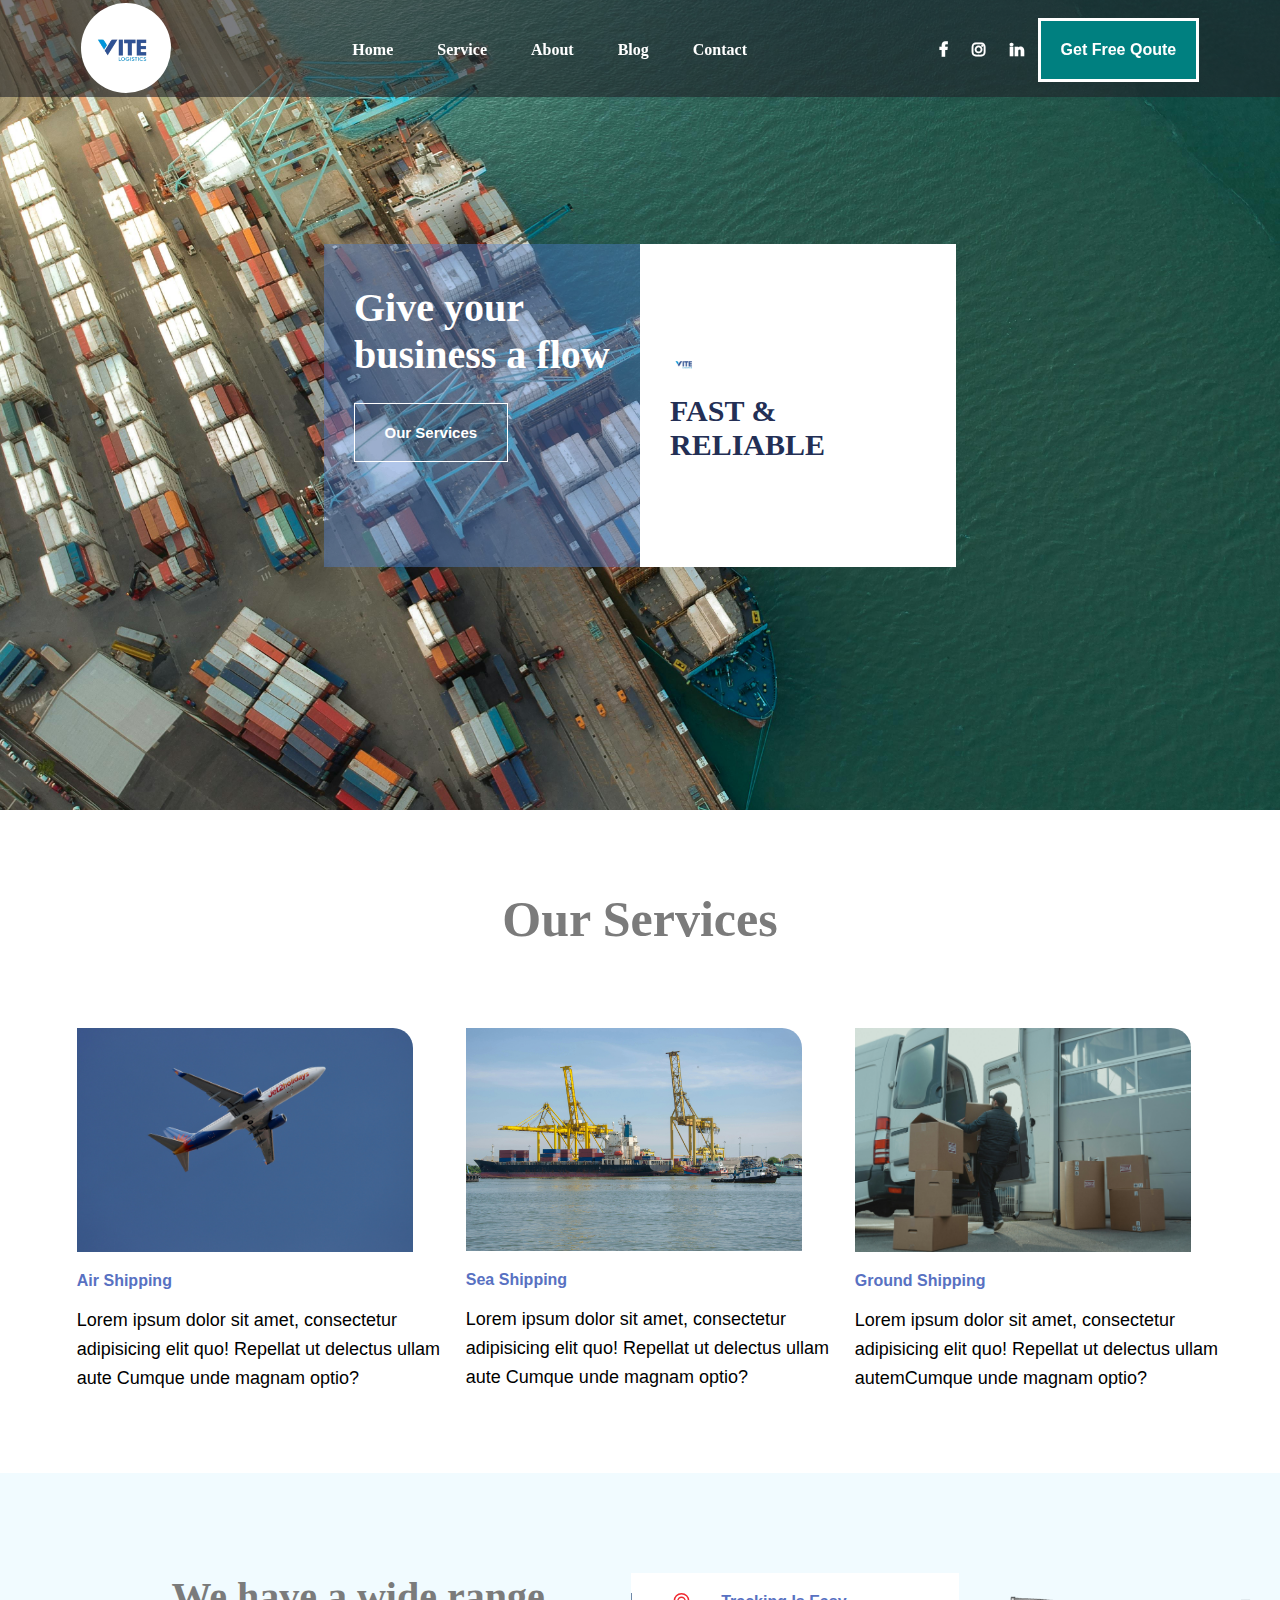
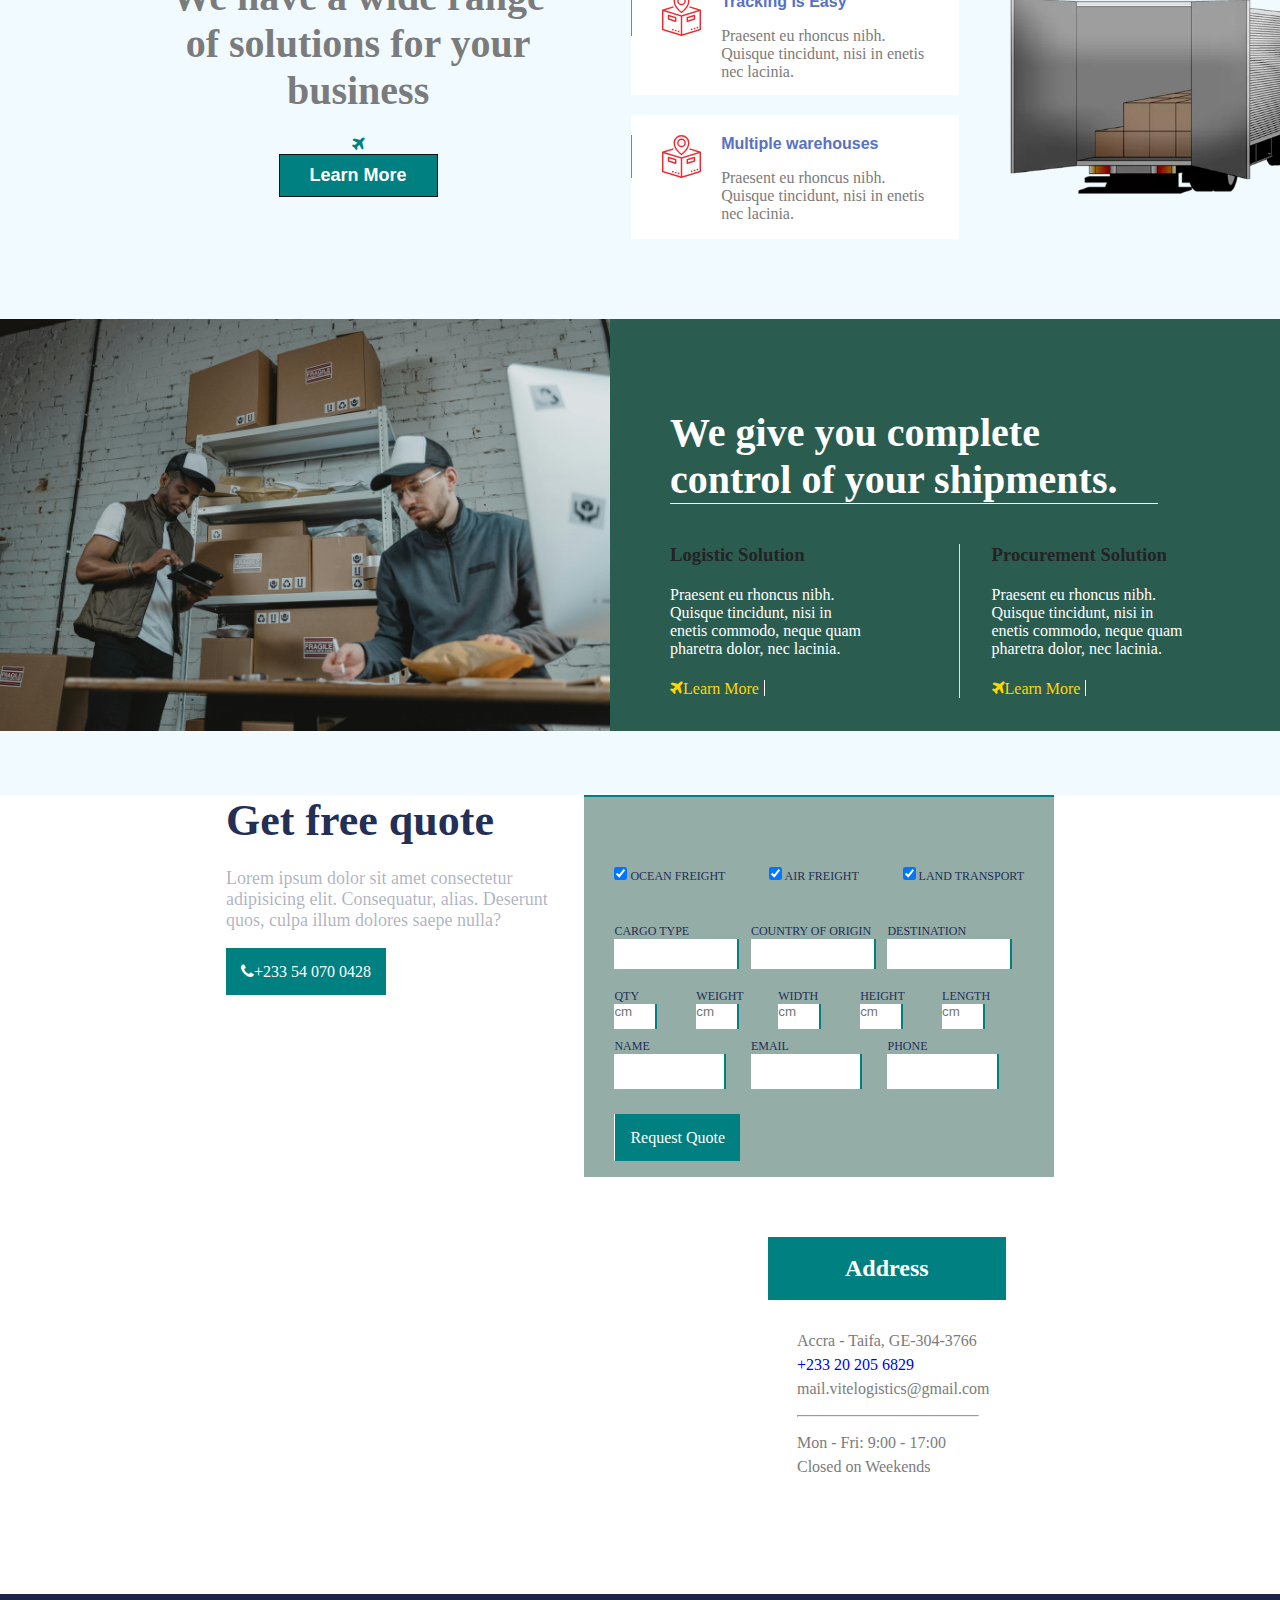
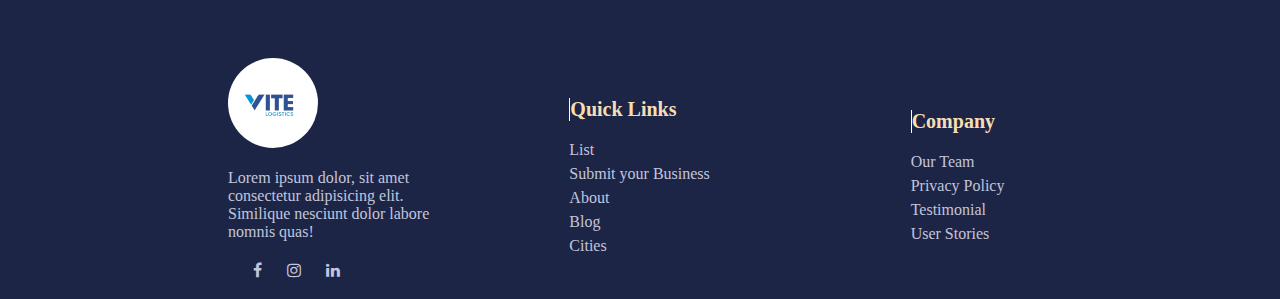
<file: index.html>
<!DOCTYPE html>
<html lang="en">

<head>
    <meta charset="UTF-8">
    <meta name="viewport" content="width=device-width, initial-scale=1.0">
    <title>VITE Logistics</title>
    <link rel="stylesheet" href="./css/reset.css">
    <link rel="stylesheet" href="https://cdnjs.cloudflare.com/ajax/libs/font-awesome/4.7.0/css/font-awesome.min.css">
    <link rel="stylesheet" href="./css/style.css">
</head>

<body>
    <header>
        <nav>
            <div class="nav-logo">
                <img src="./assets/images/logo.jpg" alt="logo of the logistics company">
            </div>
            <div class="nav-items">
                <a href="#">Home</a>
                <a href="#service">Service</a>
                <a href="#">About</a>
                <a href="#">Blog</a>
                <a href="#">Contact</a>
            </div>
            <div class="nav-socials">
                <a href="https://www.facebook.com/viteSHIPin" target="_blank" class="fa fa-facebook"></a>
                <a href="https://www.instagram.com/vite_shipin?igsh=aDVnY2dwNGJ2NG55" target="_blank" class="fa fa-instagram"></a>
                <a href="#" target="_blank" class="fa fa-linkedin"></a>
                <button>Get Free Qoute</button>
            </div>
        </nav>
        <div class="bg-image">
            <!-- <img src="./assets/images/sea3.jpg" alt="image of a ship on the ocean"> -->
            <div class="bio-h1">
                <h1>Give your business a flow</h1>
                <button>Our Services</button>
            </div>
            <div class="bio-h2">
                <img src="./assets/images/logo.jpg" alt="vite logo"> <br>
                <h2>FAST & RELIABLE</h2>
            </div>
        </div>
        <!-- Hero Section -->
        <section class="services" id="service">
            <h1>Our Services</h1>
            <div class="sub-service">
                <div class="air">
                    <img src="./assets/images/air1.jpg" alt="picture of a cargo air plane"><br>
                    <a href="#">Air Shipping</a>
                    <p>Lorem ipsum dolor sit amet, consectetur adipisicing elit
                        quo! Repellat ut delectus ullam aute Cumque unde magnam
                        optio?
                    </p>
                </div>
                <div class="sea">
                    <img src="./assets/images/sea2.jpg" alt="picture of a cargo air plane"><br>
                    <a href="#">Sea Shipping</a>
                    <p>Lorem ipsum dolor sit amet, consectetur adipisicing elit
                        quo! Repellat ut delectus ullam aute Cumque unde magnam
                        optio?
                    </p>
                </div>
                <div class="ground">
                    <img src="./assets/images/cargo2.jpg" alt="picture of a cargo air plane"><br>
                    <a href="#">Ground Shipping</a>
                    <p>Lorem ipsum dolor sit amet, consectetur adipisicing elit
                        quo! Repellat ut delectus ullam autemCumque unde magnam
                        optio?
                    </p>
                </div>
            </div>

        </section>
    </header>
    <section class="main-cont1">

        <div class="main-cont2">
            <div class="invite">
                <h2>We have a wide range of solutions for your business</h2>
                <p class="fa fa-plane"></p><br>
                <button><a href="#">Learn More</a></button>
            </div>
            <div class="track-warehouse">
                <div class="tracking">
                    <img src="./assets/images/packageicon.png" alt="package icon with location symbol">
                    <div><a href="#">Tracking Is Easy</a>
                        <p>Praesent eu rhoncus nibh. Quisque tincidunt, nisi in enetis nec lacinia.</p>
                    </div>

                </div>
                <div class="warehouses">
                    <img src="./assets/images/packageicon.png" alt="">
                    <div>
                        <a href="#">Multiple warehouses</a><br>
                        <p>Praesent eu rhoncus nibh. Quisque tincidunt, nisi in enetis nec lacinia.</p>
                    </div>
                </div>
            </div>
        </div>
    </section>
    <section class="main-cont3">
        <div class="cont3-img">
            <img src="./assets/images/delivery3.jpg" alt="">
        </div>
        <div class="cus-service">
            <h2>We give you complete control
                of your shipments.
            </h2>
            <div class="procurement">
                <div class="logistic1">
                    <h3>Logistic Solution</h3>
                    <p>Praesent eu rhoncus nibh. Quisque tincidunt, nisi in enetis commodo, neque quam pharetra
                        dolor, nec lacinia.</p>
                    <a href="#" class="fa fa-plane">Learn More</a>
                </div>
                <div class="procure1">
                    <h3>Procurement Solution</h3>
                    <p>Praesent eu rhoncus nibh. Quisque tincidunt, nisi in enetis commodo, neque quam pharetra
                        dolor, nec lacinia.</p>
                    <a href="#" class="fa fa-plane">Learn More </a>

                </div>

            </div>
        </div>
    </section>

    <!-- Qoutation Section -->
     
    <section class="qoutation">
        <div class="qoute-intro">
            <h1>Get free quote</h1>
            <p>Lorem ipsum dolor sit amet consectetur adipisicing elit. Consequatur, alias. Deserunt quos, culpa illum
                dolores saepe nulla?</p>
            <a href="#">
                <h3 class="fa fa-phone"></h3>+233 54 070 0428
            </a>
        </div>
        <div class="forms">
            <div class="form1">
                <label class="container">
                    <input type="checkbox" checked="checked">
                    <span class="checkmark"></span> OCEAN FREIGHT
                </label>
                <label class="container">
                    <input type="checkbox" checked="checked">
                    <span class="checkmark"></span> AIR FREIGHT
                </label>
                <label class="container">
                    <input type="checkbox" checked="checked">
                    <span class="checkmark"></span> LAND TRANSPORT
                </label>
            </div>
            <div class="form2">
                <form action="#">
                    <label for="cargoType">CARGO TYPE</label><br>
                    <input type="text" id="cargoType" name="cargoType">
                </form>
                <form action="#">
                    <label for="countryO">COUNTRY OF ORIGIN</label><br>
                    <input type="text" id="countryO" name="countryOfOrigin">
                </form>
                <form action="#">
                    <label for="countryD">DESTINATION</label><br>
                    <input type="text" id="countryD" name="destination">
                </form>
            </div>

            <div class="form3">
                <form action="#">
                    <label for="quantity">QTY</label><br>
                    <input type="number" id="quantity" name="QTY" placeholder="cm">
                </form>
                <form action="#">
                    <label for="weight">WEIGHT</label><br>
                    <input type="number" id="weight" name="weight" placeholder="cm">
                </form>
                <form action="#">
                    <label for="width">WIDTH</label><br>
                    <input type="number" id="width" name="width" placeholder="cm">
                </form>
                <form action="#">
                    <label for="height">HEIGHT</label><br>
                    <input type="number" id="height" name="height" placeholder="cm">
                </form>
                <form action="#">
                    <label for="length">LENGTH</label><br>
                    <input type="number" id="quantity" name="QTY" placeholder="cm">
                </form>
            </div>
            <div class="form4">
                <form action="#">
                    <label for="name">NAME</label><br>
                    <input type="text" id="name" name="name">
                </form>
                <form action="#">
                    <label for="email">EMAIL</label><br>
                    <input type="email" id="email" name="email">
                </form>
                <form action="#">
                    <label for="name">PHONE</label><br>
                    <input type="tel" id="phone" name="phone">
                </form>
            </div>
            <a href="#">Request Quote</a>
        </div>
    </section>

    <!-- Location Section -->

    <section class="location">
        <div class="google-map">
            <iframe
                src="https://www.google.com/maps/embed?pb=!1m18!1m12!1m3!1d3970.3725595893507!2d-0.2524047256450027!3d5.659135432605278!2m3!1f0!2f0!3f0!3m2!1i1024!2i768!4f13.1!3m3!1m2!1s0xfdf9fc35816221d%3A0x38946358a8412597!2sVITE%20LOGISTICS!5e0!3m2!1sen!2sgh!4v1726214651619!5m2!1sen!2sgh"
                width="800" height="600" style="border:0;" allowfullscreen="" loading="lazy"
                referrerpolicy="no-referrer-when-downgrade">
            </iframe>
            <div class="directory">
                <div>
                    <h2 class="heading">Address</h2>
                </div>

                <div class="available">
                    <p>Accra - Taifa, GE-304-3766</p>
                    <a href="tel:+233202056829">+233 20 205 6829</a>
                    <p id="mail">mail.vitelogistics@gmail.com</p>
                    <hr>
                    <p>Mon - Fri: 9:00 - 17:00</p>
                    <p>Closed on Weekends</p>
                </div>

            </div>
        </div>

    </section>

    <!-- Footer Section -->

    <footer class="foot-main">
        <div class="sub-foot">
            <div class="foot1">
                <div class="nav-logo">
                    <img src="./assets/images/logo.jpg" alt="logo of the logistics company">
                </div>
                <div>
                    <p>Lorem ipsum dolor, sit amet consectetur adipisicing elit. Similique nesciunt dolor labore nomnis quas!</p>
                </div>
                <div class="footer-socials">
                    <a href="https://www.facebook.com/viteSHIPin" target="_blank" class="fa fa-facebook"></a>
                    <a href="https://www.instagram.com/vite_shipin?igsh=aDVnY2dwNGJ2NG55" target="_blank" class="fa fa-instagram"></a>
                    <a href="#" target="_blank" class="fa fa-linkedin"></a>
                
                </div>
            </div>
            <div >
                <h3>Quick Links</h3>
                <ul>
                    <li><a href="#">List</a></li>
                    <li><a href="#">Submit your Business</a></li>
                    <li><a href="#">About</a></li>
                    <li><a href="#">Blog</a></li>
                    <li><a href="#">Cities</a></li>
                </ul>
            </div>
            <div>
                <h3>Company</h3>
                <ul>
                    <li><a href="#">Our Team</a></li>
                    <li><a href="#">Privacy Policy</a></li>
                    <li><a href="#">Testimonial</a></li>
                    <li><a href="#">User Stories</a></li>
                </ul>
            </div>
        </div>
    </footer>

</body>

</html>
</file>
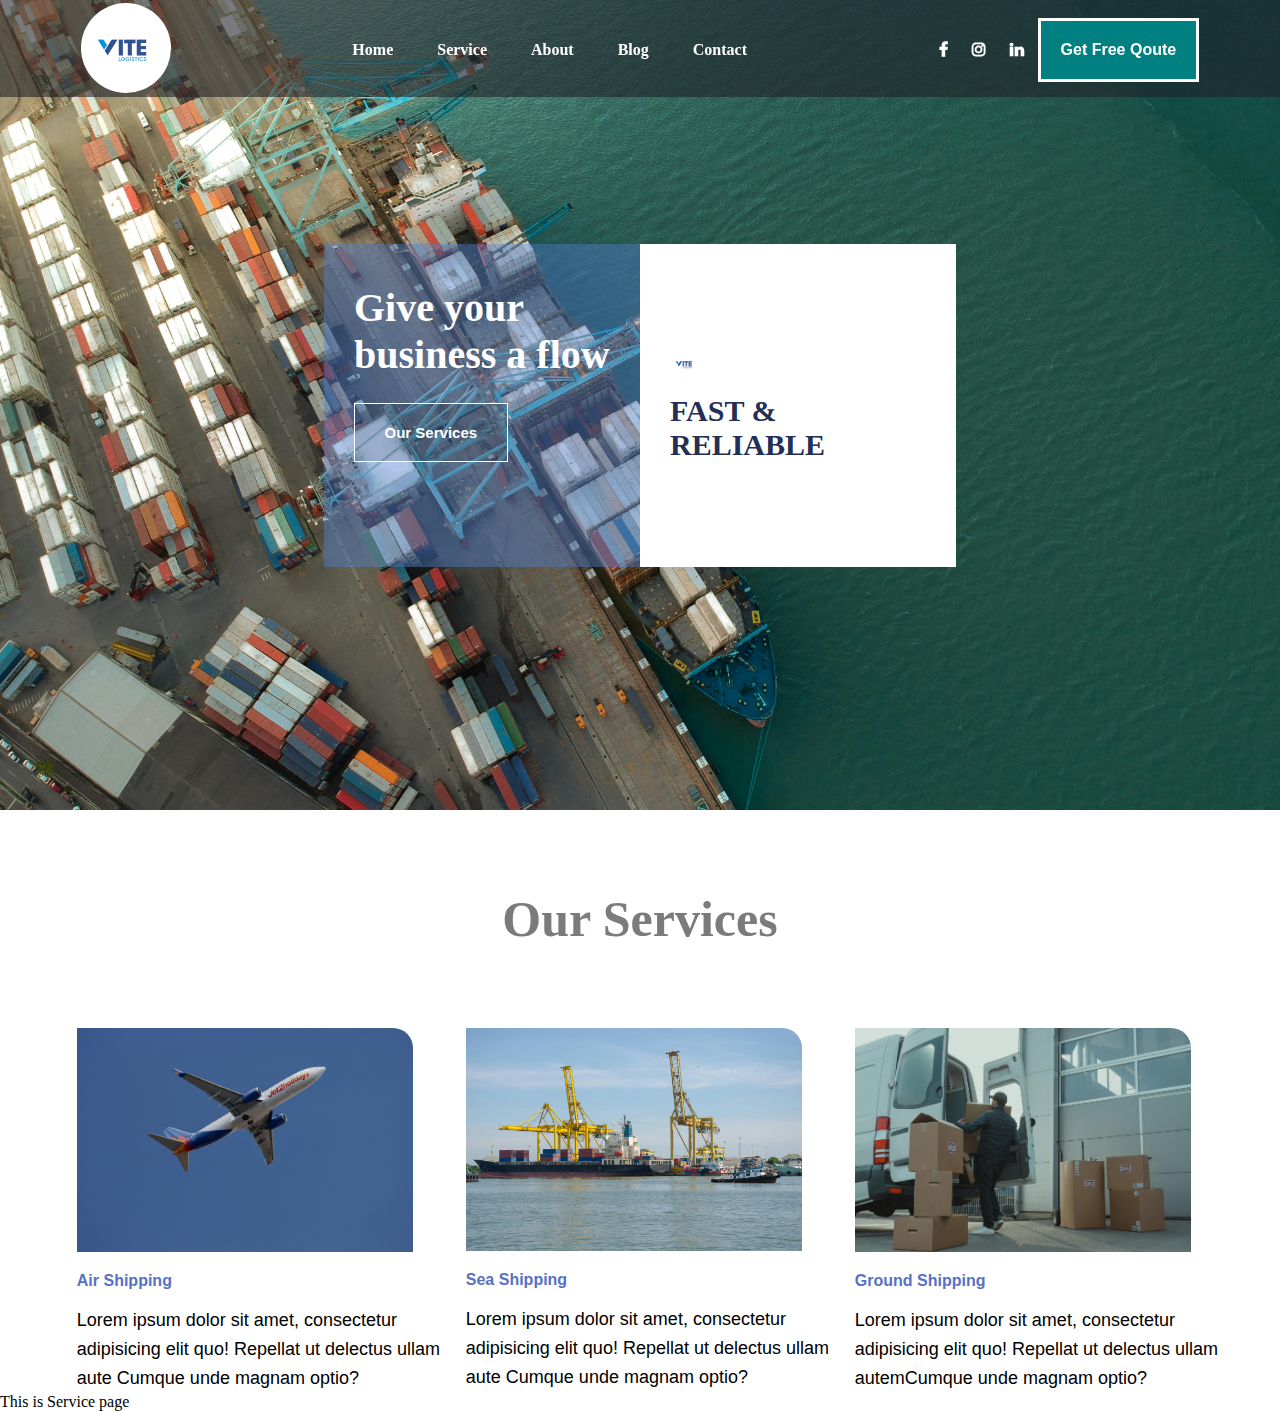
<file: services.html>
<!DOCTYPE html>
<html lang="en">
<head>
    <meta charset="UTF-8">
    <meta name="viewport" content="width=device-width, initial-scale=1.0">
    <link rel="stylesheet" href="./css/reset.css">
    <link rel="stylesheet" href="https://cdnjs.cloudflare.com/ajax/libs/font-awesome/4.7.0/css/font-awesome.min.css">
    <link rel="stylesheet" href="./css/style.css">
    <title>Logistics-Service</title>
</head>
<body>
    <header></header>
        <nav>
            <div class="nav-logo">
                <img src="./assets/images/logo.jpg" alt="logo of the logistics company">
            </div>
            <div class="nav-items">
                <a href="./index.html">Home</a>
                <a href="#">Service</a>
                <a href="#">About</a>
                <a href="#">Blog</a>
                <a href="#">Contact</a>
            </div>
            <div class="nav-socials">
                <a href="#" class="fa fa-facebook"></a>
                <a href="#" class="fa fa-instagram"></a>
                <a href="#" class="fa fa-linkedin"></a>
                <button>Get Free Qoute</button>
            </div>
        </nav>
        <div class="bg-image">
            <!-- <img src="./assets/images/sea3.jpg" alt="image of a ship on the ocean"> -->
            <div class="bio-h1">
                <h1>Give your business a flow</h1>
                <button>Our Services</button>
            </div>
            <div class="bio-h2">
                <img src="./assets/images/logo.jpg" alt="vite logo"> <br>
                <h2>FAST & RELIABLE</h2>
            </div>
        </div>
        <div class="services">
            <h1>Our Services</h1>
            <div class="sub-service">
                <div class="air">
                    <img src="./assets/images/air1.jpg" alt="picture of a cargo air plane"><br>
                    <a href="#">Air Shipping</a>
                    <p>Lorem ipsum dolor sit amet, consectetur adipisicing elit
                        quo! Repellat ut delectus ullam aute Cumque unde magnam
                        optio?
                    </p>
                </div>
                <div class="sea">
                    <img src="./assets/images/sea2.jpg" alt="picture of a cargo air plane"><br>
                    <a href="#">Sea Shipping</a>
                    <p>Lorem ipsum dolor sit amet, consectetur adipisicing elit
                        quo! Repellat ut delectus ullam aute Cumque unde magnam
                        optio?
                    </p>
                </div>
                <div class="ground">
                    <img src="./assets/images/cargo2.jpg" alt="picture of a cargo air plane"><br>
                    <a href="#">Ground Shipping</a>
                    <p>Lorem ipsum dolor sit amet, consectetur adipisicing elit
                        quo! Repellat ut delectus ullam autemCumque unde magnam
                        optio?
                    </p>
                </div>
            </div>
    
        </div>
    </header>
    This is Service page
</body>
</html>
</file>
<file: css/style.css>
header {
    width: 100%;
}

nav {
    background-color: #20222998;
    width: 100%;
    display: flex;
    justify-content: space-around;
    align-items: center;
    padding-top: 0.2rem;
    position: fixed;
    /* max-height: 10%; */

}

nav a {
    color: white;
    text-decoration: none;
}

.nav-socials a {
    font-weight: bold;
    font-size: 16px;
    padding: 10px;
}

.nav-socials button {
    font-size: 16px;
    font-weight: bold;
    color: white;
    background-color: teal;
    border: solid white;
    padding: 20px;
}

.nav-items a {
    font-weight: bold;
    font-size: 16px;
    padding: 20px;
}

.nav-logo img {
    border-radius: 50px;
    width: 90px;
    height: 90px;
}

.bg-image {
    background-image: url(../assets/images/sea3.jpg);
    background-size: 100%;
    width: 100%;
    height: 90vh;
    /* position: relative; */
    background-position: 50% 50%;
    background-repeat: no-repeat;
    display: flex;
    justify-content: center;
    align-items: center;

}

.bio-h1 {
    background-color: #507FCF70;
    width: 20%;
    height: 30%;
    padding: 40px 30px;
    font-size: 20px;
    color: white;
}

.bio-h1 button {
    width: 60%;
    margin-top: 10%;
    background: rgba(0, 0, 0, 0.116);
    border: solid 1px white;
    color: white;
    font-size: 15px;
    font-family: sans-serif;
    font-weight: bold;
    padding: 20px 20px;
}

.bio-h2 {
    background-color: #FFFFFF;
    width: 20%;
    height: 30%;
    padding: 40px 30px;
    font-size: 20px;
    font-weight: bold;
    align-content: center;
    color: #232F55;
}

.bio-h2 img {
    width: 30px;
    height: 30px;
    margin-bottom: 10px;
}

.services {
    max-width: 100%;
}

.services h1 {
    margin-top: 5rem;
    margin-bottom: 5rem;
    text-align: center;
    font-size: 50px;
    color: #7B7B7B;
}

.sub-service {
    max-width: 100%;
    display: grid;
    grid-template-columns: repeat(3, 1fr);
    grid-template-rows: 1fr;
    grid-column-gap: 15px;
    grid-row-gap: 20px;
    justify-content: center;
    padding-left: 6%;
    padding-right: 4%;
}

.sub-service img {
    width: 90%;
    padding-bottom: 1rem;
    border-top-right-radius: 20px;
    /* image-rendering: smooth; */
    /* image-rendering: high-quality; */
}

.sub-service p {
    font-family: sans-serif;
    font-size: 18px;
    line-height: 1.6;
    padding-top: 1rem;
}

.sub-service a {
    color: #5871c2;
    font-family: Verdana, Geneva, Tahoma, sans-serif;
    font-weight: bold;
    padding-top: 40px;
    text-decoration: none;
}

.main-cont1 {
    padding-top: 100px;
    background-color: #F1FBFF;
    background-image: url(../assets/images/cargo3.png);
    background-size: 30%;
    background-repeat: no-repeat;
    background-position: right;
    margin-top: 5rem;
    width: 100%;
    /* margin-bottom: 5rem; */

}

.main-cont2 {
    margin-left: 85px;
    width: 80%;
    display: flex;
    justify-content: space-evenly;
    border-width: 1140px;
    padding-bottom: 5rem;

}

.track-warehouse {
    width: 40%;

}

.invite {
    width: 40%;
    text-align: center;
}

.invite p {
    color: teal;
}

.invite h2 {
    color: #7B7B7B;
    font-size: 40px;
    margin-bottom: 22px;

}

.invite button {
    padding: 10px 30px;
    font-size: large;
    font-weight: bold;
    font-family: 'Gill Sans', 'Gill Sans MT', Calibri, 'Trebuchet MS', sans-serif;
    background-color: teal;
    border: solid rgb(19, 17, 17) thin;


}

.invite a {
    text-decoration: none;
    color: white;
}

.track-warehouse a {
    font-weight: bold;
    margin-bottom: 1rem;
    text-decoration: none;
    color: #5871c2;
    font-family: Verdana, Geneva, Tahoma, sans-serif;

}

.track-warehouse img {
    width: 39px;
    height: 43px;
    margin-left: auto;
    padding-left: 30px;
    border-left: 1px solid rgb(112, 136, 168);
    padding-right: 20px;
}

.tracking {
    width: 80%;
    background-color: white;
    display: flex;
    justify-content: space-between;
    padding-top: 20px;
}

.tracking p {
    color: #7B7B7B;
    width: 90%;
    padding-top: 16px;
    padding-bottom: 14px;

}

.warehouses {
    width: 80%;
    background-color: white;
    margin-top: 20px;
    display: flex;
    justify-content: space-between;
    padding-top: 20px;
}

.warehouses p {
    color: #7B7B7B;
    width: 90%;
    padding-top: 16px;
    padding-bottom: 16px;
}

.main-cont3 {

    width: 100%;
    display: flex;
    justify-content: center;
    background-color: #F1FBFF;
    padding-bottom: 4rem;
}

.cont3-img {
    width: 50%;
}

.cont3-img img {
    width: 100%;
    height: 100%;
}

.cus-service {
    background-color: #2B5C50;
    width: 50%;
    padding-left: 60px;
}

.cus-service h2 {
    padding-top: 90px;
    font-size: 40px;
    width: 80%;
    color: white;
    border-bottom: 1px solid white;
}

.procurement {
    padding-top: 40px;
    display: flex;
    justify-content: space-evenly;
}

.procurement h3 {
    font-weight: bold;
    padding-bottom: 20px;
    color: rgb(35, 35, 37);
}

.procurement p {
    padding-bottom: 22px;
    color: white;
    width: 70%;
}

.procurement a {
    text-decoration: none;
    color: gold;
    padding-right: 5px;
    border-right: 1px solid white;
}

.logistic1 {
    margin-right: 2rem;
    border-right: 1px solid wheat;
}

.qoutation {
    margin: auto;

    width: 80%;
    display: flex;
    justify-content: center;
    font-size: 12px;
}

.qoute-intro {
    width: 35%;
}

.qoute-intro h1 {
    font-size: 44px;
    color: #232F55;
    margin-bottom: 22px;
}

.qoute-intro p {
    font-size: 18px;
    color: #232f5560;
    width: 90%;
    margin-bottom: 32px;
}

.qoute-intro a {
    text-decoration: none;
    color: white;
    width: 218px;
    padding: 15px;
    font-size: 16px;
    background-color: teal;
}

.forms {
    width: 40%;
    background-color: #2B5C5080;
    padding: 30px;
    border-top: 2px solid teal;
    margin-bottom: 20px;

}

.forms a {
    text-decoration: none;
    color: white;
    width: 218px;
    padding: 15px;
    font-size: 16px;
    background-color: teal;
    border-left: 1px solid white;

}

.forms input {
    border: none;
    border-right: 2px solid teal;

}

.forms label {
    color: #232F55;
}

.form1 {
    padding-top: 40px;
    display: flex;
    justify-content: space-between;
    margin-bottom: 40px;

}

.form2 input {
    width: 90%;
    margin-bottom: 20px;
    padding-bottom: 15px;
}

.form2 {
    display: flex;
    justify-content: space-evenly;

}

.form3 {
    display: flex;
    justify-content: space-evenly;

}

.form3 input {
    width: 50%;
    margin-bottom: 10px;
    padding-bottom: 10px;
}

.form4 {
    display: flex;
    justify-content: space-evenly;
    padding-bottom: 20px;
    margin-bottom: 20px;
}

.form4 input {
    width: 80%;
    padding-bottom: 20px;
}

.location {
    width: 100%;
}

.google-map {
    padding-bottom: 40%;
    position: relative;
}

.google-map iframe {
    width: 100%;
    height: 80%;
    left: 0;
    position: absolute;
}

.directory {
    width: 40%;
    position: absolute;
    z-index: 1;
    margin-top: 40px;
    margin-bottom: 20px;
    right: 0;
}

.directory h2 {
    width: 46.4%;
    font-size: 24px;
    background-color: teal;
    text-align: center;
    color: white;
    padding-top: 18px;
    padding-bottom: 18px;
}

.available {
    padding-left: 29px;
    padding-top: 29px;
    padding-right: 29px;
    padding-bottom: 30px;
    width: 35.6%;
    background-color: white;
    color: #7B7B7B;
    line-height: 1.5;



}

.available a {
    text-decoration: none;
}

.available hr {
    margin-bottom: 14px;
    color: teal;
}

#mail {
    padding-bottom: 14px;
}

footer {
    padding-left: 100px;
    margin-top: -9%;
    padding-top: 5%;
    width: 100%;
    background-color: #1D2547;

}

.sub-foot {
    width: 80%;
    margin: auto;
    /* display: flex;
    justify-content: space-evenly;  */
    display: grid;
    grid-template-columns: repeat(3, 1fr);
    grid-template-rows: 1fr;
    grid-column-gap: px;
    grid-row-gap: 0px;
    align-items: center;
}
.sub-foot a {
    color: #c2c5db;
    text-decoration: none;
    line-height: 1.5;
}

.sub-foot h3 {
    font-size: 20px;
    color: wheat;
    border-left: 1px solid white;
}
.sub-foot ul {
    list-style: none;
    padding-top: 5%;
   
}
.foot1 p {
    width: 70%;
    padding-top: 5%;
    color: #c2c5db;
}

.footer-socials {
    padding-top: 5%;
    display: flex;
    flex-direction: row;
    justify-content: space-evenly;
    padding-bottom: 5%;

    width: 40%;
}
</file>
